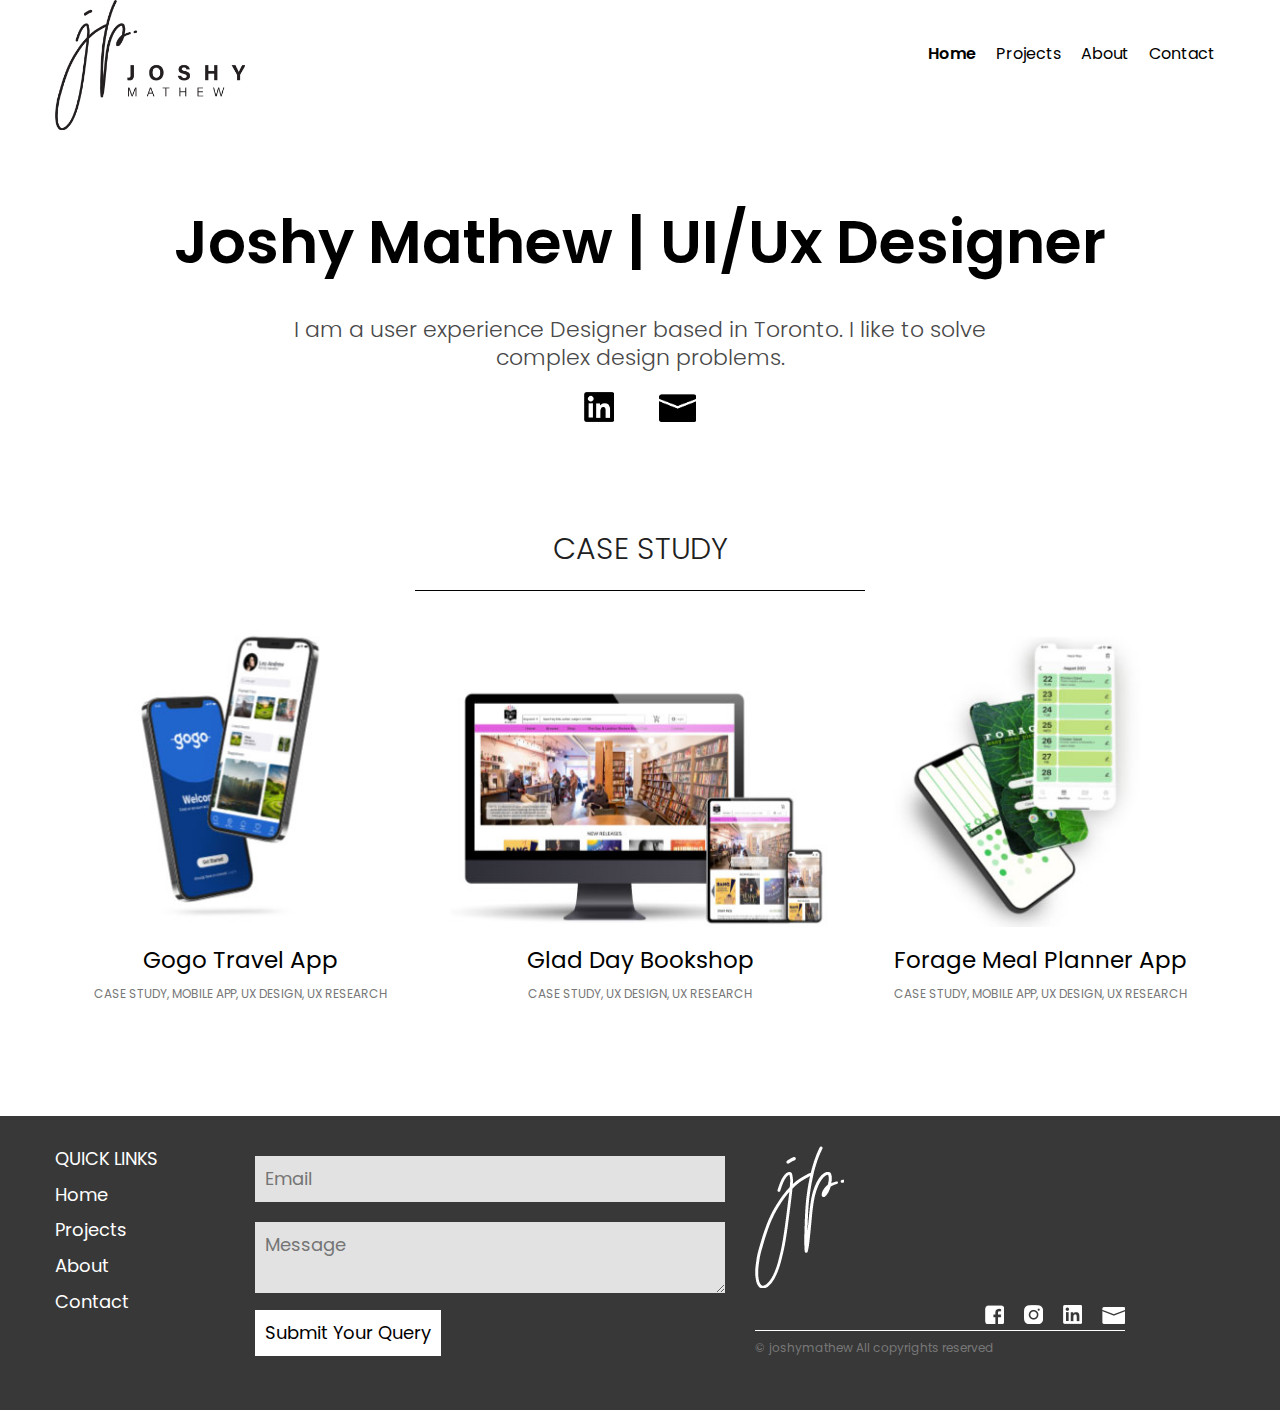
<file: index.html>
<!DOCTYPE html>
<html lang="en">
<head>
	<meta charset="utf-8">
	<meta name="viewport" content="width=device-width, initial-scale=1.0">
	<meta name="description" content="">
	<title>Joshy Mathew - Portfolio</title>
	<!-- <link href="css/bootstrap.min.css" rel="stylesheet"> -->
	<link href="css/style.css" rel="stylesheet">

	<!--[if lt IE 9]>
		<script src="js/html5shiv.js"></script>
		<script src="js/respond.min.js"></script>
	<![endif]-->

	<!-- Custom Fonts -->
	<link rel="preconnect" href="https://fonts.googleapis.com"> 
	<link rel="preconnect" href="https://fonts.gstatic.com" crossorigin> 
	<link href="https://fonts.googleapis.com/css2?family=Poppins:wght@300;600&display=swap" rel="stylesheet">
	</head>

	<body>

		<!--============================= HEADER =============================-->
		<header>
			<div class="container">
				<div class="row">
					<div class="col-12">
						<nav class="navbar navbar-expand-lg navbar-light">
							<a class="navbar-brand" href="index.html"><img class="img-fluid" src="images/logo.png" alt="logo"></a>
							
							<div class="navbar-collapse">
								<ul class="navbar-nav">
									<li class="nav-item">
										<a class="nav-link active" href="index.html">Home</a>
									</li>
									<li class="nav-item">
										<a class="nav-link" href="projects.html">Projects</a>
									</li>
									<li class="nav-item">
										<a class="nav-link" href="about.html">About</a>
									</li>
									<li class="nav-item">
										<a class="nav-link" href="#">Contact</a>
									</li>
								</ul>
							</div>
						</nav>
					</div>
				</div>
			</div>
		</header>
		<!--//END HEADER -->

		<!-- KEY FEATURES -->
		<section class="intro">
			<div class="container">
				<div class="row pt-5">
					<div class="col-12 text-center">
						<h1 class="head">Joshy Mathew | UI/Ux Designer</h1>
						<h5 class="sub-head">I am a user experience Designer based in Toronto. I like to solve <br> complex design problems.
					</div>
				</div>

				<div class="row">
					<div class="col-12 footerlinks text-center">
						<ul>
							<li><a href="" class=""><img src="images/linkedin.png" style="max-width: 30px;"></a></li>
							<li><a href="" class=""><img src="images/email.png" style="max-width: 37px;"></a></li>					
						</ul>
					</div>
				</div>
			</div>
		</section>

		<!-- OUR BEST SERVICES -->
		<section class="section case-study">
			<div class="container">
				<div class="row">
					<div class="col-12 pb-50">
						<div class="section-title text-center">
							<h2 class="content-head">CASE STUDY</h2>
						</div>
					</div>
				</div>

				<div class="row">
					<div class="col-4">
						<div class="section-title grid text-center">
							<a href="#">
								<img class="img-fluid" src="images/gogo-01.jpg" alt="">
								<h3>Gogo Travel App</h3>
								<p class="tag-title">CASE STUDY, MOBILE APP, UX DESIGN, UX RESEARCH</p>
							</a>
						</div>
					</div>

					<div class="col-4">
						<div class="section-title grid text-center">
							<a href="#">
								<img class="img-fluid" src="images/glad-day-01.jpg" alt="">
								<h3>Glad Day Bookshop</h3>
								<p class="tag-title">CASE STUDY, UX DESIGN, UX RESEARCH</p>
							</a>
						</div>
					</div>

					<div class="col-4">
						<div class="section-title grid text-center">
							<a href="#">
								<img class="img-fluid" src="images/forage-01.jpg" alt="">
								<h3>Forage Meal Planner App</h3>
								<p class="tag-title">CASE STUDY, MOBILE APP, UX DESIGN, UX RESEARCH</p>
							</a>
						</div>
					</div>
				</div>

			</div>
		</section>


		<footer class="footer">
			<div class="container">
				<div class="row">
					<div class="col-2">
						<div class="pt-3 grid text-left">
							<h3 class="pb-4">QUICK LINKS</h3>
							<ul class="navbar-nav">
								<li class="nav-item">
									<a href="#">Home</a>
								</li>
								<li class="nav-item">
									<a href="#">Projects</a>
								</li>
								<li class="nav-item">
									<a href="#">About</a>
								</li>
								<li class="nav-item">
									<a href="#">Contact</a>
								</li>
							</ul>
						</div>
					</div>

					<div class="col-5">
						<div class="pt-3 pr-3 grid text-left">
							<form action="#" method="post">
								<input type="text" name="email" placeholder="Email">
								<textarea name="message" placeholder="Message"></textarea>
								<button>Submit Your Query</button>
							</form>
						</div>
					</div>

					<div class="col-4">
						<div class="pt-3 pl-0 section-title grid text-left">
							<img class="img-fluid" src="images/foot-logo.png" alt="">
						</div>

						<div class="col-md-12 footerlinks text-right bt-solid">
							<ul>
								<li><a href="" class=""><img src="images/facebook.png" style="max-width: 19px;"></a></li>
								<li><a href="" class=""><img src="images/instagram.png" style="max-width: 19px;"></a></li>
								<li><a href="" class=""><img src="images/linkedin-2.png" style="max-width: 19px;"></a></li>					
								<li><a href="" class=""><img src="images/email-2.png" style="max-width: 23px;"></a></li>										
							</ul>
						</div>

						<div class="pt-0 section-title grid text-left">
							<p class="tag-title">© joshymathew All copyrights reserved</p>
						</div>
					</div>
				</div>
			</div>
		</footer>
	</body>
	</html>
</file>
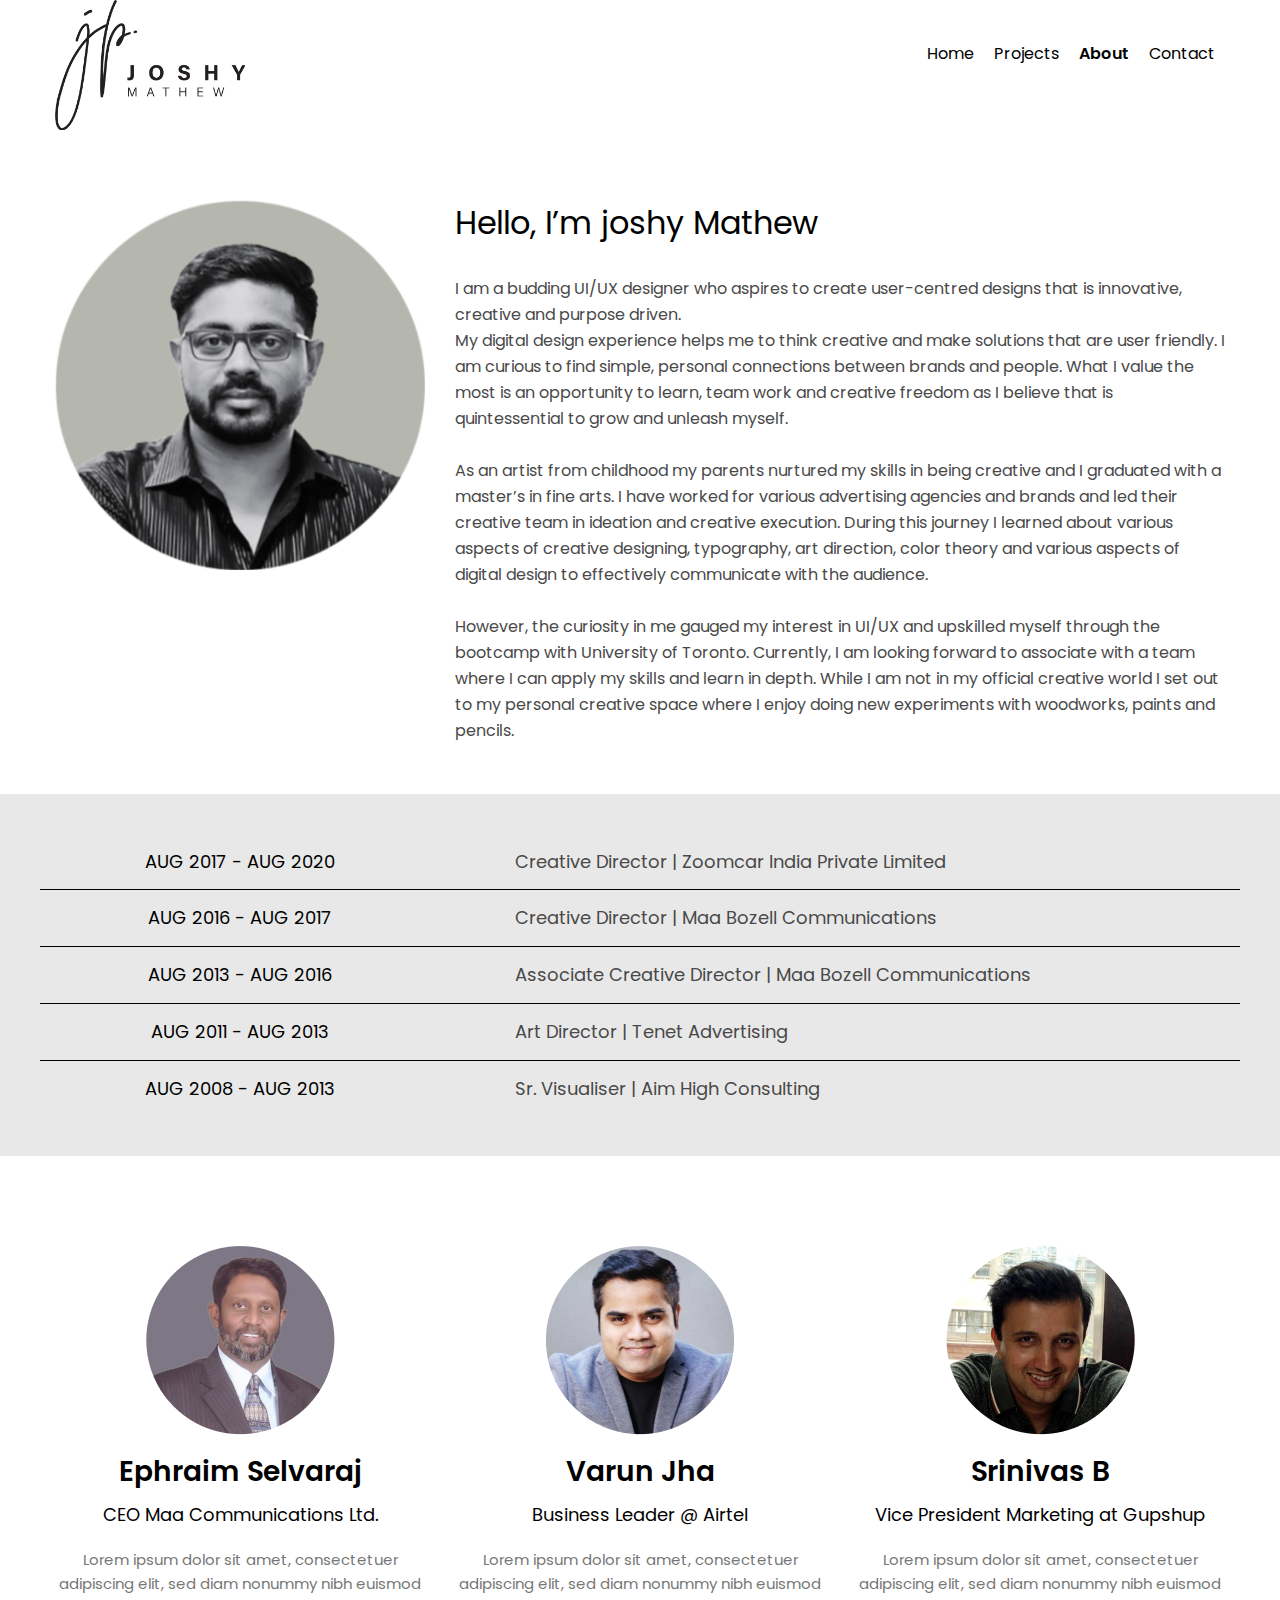
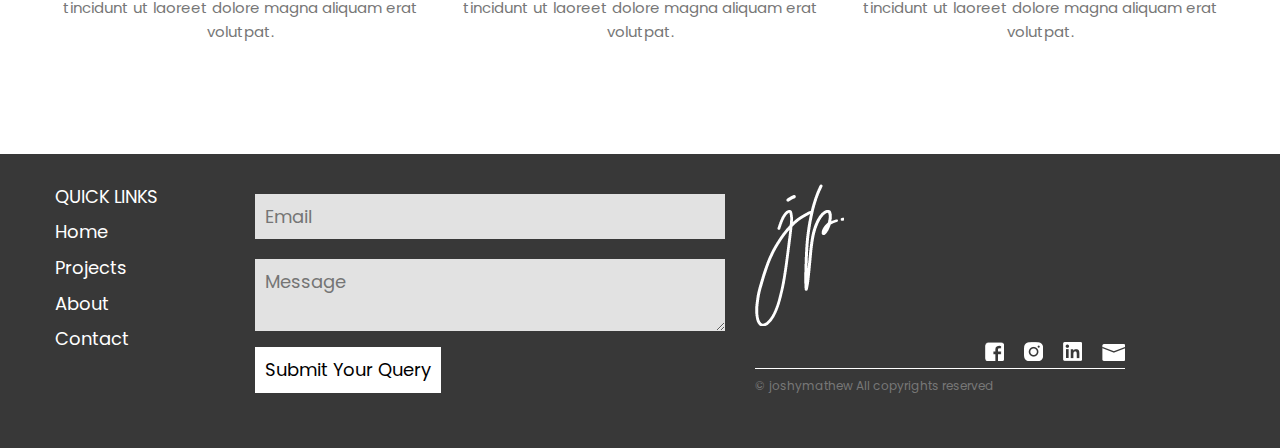
<file: about.html>
<!DOCTYPE html>
<html lang="en">
<head>

	<meta charset="utf-8">
	<meta name="viewport" content="width=device-width, initial-scale=1.0">
	<meta name="description" content="">
	<title>Joshy Mathew - Portfolio</title>
	<!-- <link href="css/bootstrap.min.css" rel="stylesheet"> -->
	<link href="css/style.css" rel="stylesheet">


	<!-- Custom Fonts -->
	<link rel="preconnect" href="https://fonts.googleapis.com"> 
	<link rel="preconnect" href="https://fonts.gstatic.com" crossorigin> 
	<link href="https://fonts.googleapis.com/css2?family=Poppins:wght@300;600&display=swap" rel="stylesheet">
	</head>

	<body>
		<!--============================= HEADER =============================-->
		<header>
			<div class="container">
				<div class="row">
					<div class="col-12">
						<nav class="navbar navbar-expand-lg navbar-light">
							<a class="navbar-brand" href="index.html"><img class="img-fluid" src="images/logo.png" alt="logo"></a>
							
							<div class=" navbar-collapse justify-content-end">
								<ul class="navbar-nav">
									<li class="nav-item">
										<a class="nav-link" href="index.html">Home</a>
									</li>
									<li class="nav-item">
										<a class="nav-link" href="projects.html">Projects</a>
									</li>
									<li class="nav-item">
										<a class="nav-link active" href="about.html">About</a>
									</li>
									<li class="nav-item">
										<a class="nav-link" href="#">Contact</a>
									</li>
								</ul>
							</div>
						</nav>
					</div>
				</div>
			</div>
		</header>
		<!--//END HEADER -->

		<section class="about">
			<div class="container">
				<div class="row pt-5 pb-5">
					<div class="col-4">
						<div class="pt-0 pb-4 section-title grid text-center">
							<img class="img-fluid" src="images/joshy.png" alt="">
						</div>
					</div>

					<div class="col-8 text-left pb-50">
						<h2 class="head">Hello, I’m <strong>joshy Mathew</strong></h2>
						<h5 class="sub-head">I am a budding UI/UX designer who aspires to create user-centred designs that is innovative, creative and purpose driven.
							<br>
							My digital design experience helps me to think creative and make solutions that are user friendly. I am curious to find simple, personal connections between brands and people. What I value the most is an opportunity to learn, team work and creative freedom as I believe that is quintessential to grow and unleash myself. 
<br><br> 
As an artist from childhood my parents nurtured my skills in being creative and I graduated with a master’s in fine arts. I have worked for various advertising agencies and brands and led their creative team in ideation and creative execution. During this journey I learned about various aspects of creative designing, typography, art direction, color theory and various aspects of digital design to effectively communicate with the audience. 
<br><br>

However, the curiosity in me gauged my interest in UI/UX and upskilled myself through the bootcamp with University of Toronto. Currently, I am looking forward to associate with a team where I can apply my skills and learn in depth. While I am not in my official creative world I set out to my personal creative space where I enjoy doing new experiments with woodworks, paints and pencils.
</h5>
					</div>
				</div>
			</div>
		</section>

		<section class="section experience-section">
			<div class="container" >
				<div class="row text-center bb-solid">
					<div class="col-4">
						<h3>AUG 2017 - AUG 2020 </h3>
					</div>
					<div class="col-8 text-left">
						<h4>Creative Director | <strong>Zoomcar India Private Limited</strong></h4>
					</div>
				</div>

				<div class="row text-center bb-solid">
					<div class="col-4">
						<h3>AUG 2016 - AUG 2017 </h3>
					</div>
					<div class="col-8 text-left">
						<h4>Creative Director | <strong>Maa Bozell Communications</strong></h4>
					</div>
				</div>
				<div class="row text-center bb-solid">
					<div class="col-4">
						<h3>AUG 2013 - AUG 2016 </h3>
					</div>
					<div class="col-8 text-left">
						<h4>Associate Creative Director | <strong>Maa Bozell Communications</strong></h4>
					</div>
				</div>
				<div class="row text-center bb-solid">
					<div class="col-4">
						<h3>AUG 2011 - AUG 2013 </h3>
					</div>
					<div class="col-8 text-left">
						<h4>Art Director | <strong>Tenet Advertising</strong></h4>
					</div>
				</div>
				<div class="row text-center ptb-10">
					<div class="col-4">
						<h3>AUG 2008 - AUG 2013 </h3>
					</div>
					<div class="col-8 text-left">
						<h4>Sr. Visualiser | <strong>Aim High Consulting</strong></h4>
					</div>
				</div>
			</div>
		</section>

		<section class="section designation-section">
			<div class="container">

				<div class="row">
					<div class="col-4">
						<div class="pt-3 section-title grid text-center">
							<img class="img-fluid" src="images/Ephraim.png" alt="">
							<h3>Ephraim Selvaraj</h3>
							<h5>CEO Maa Communications Ltd.</h5>
							<p class="">Lorem ipsum dolor sit amet, consectetuer adipiscing elit, sed diam nonummy nibh euismod tincidunt ut laoreet dolore magna aliquam erat volutpat.</p>
						</div>
					</div>

					<div class="col-4">
						<div class="pt-3 section-title grid text-center">
							<img class="img-fluid" src="images/Varun.png" alt="">
							<h3>Varun Jha</h3>
							<h5>Business Leader @ Airtel</h5>
							<p class="">Lorem ipsum dolor sit amet, consectetuer adipiscing elit, sed diam nonummy nibh euismod tincidunt ut laoreet dolore magna aliquam erat volutpat.</p>
						</div>
					</div>

					<div class="col-4">
						<div class="pt-3 section-title grid text-center">
							<img class="img-fluid" src="images/Srini.png" alt="">
							<h3>Srinivas B</h3>
							<h5>Vice President Marketing at Gupshup</h5>
							<p class="">Lorem ipsum dolor sit amet, consectetuer adipiscing elit, sed diam nonummy nibh euismod tincidunt ut laoreet dolore magna aliquam erat volutpat.</p>
						</div>
					</div>
				</div>
			</div>
		</section>

		<footer class="footer">
			<div class="container">
				<div class="row">
					<div class="col-2">
						<div class="pt-3 section-title grid text-left">
							<h3 class="pb-4">QUICK LINKS</h3>
							<ul class="navbar-nav">
								<li class="nav-item">
									<a href="#">Home</a>
								</li>
								<li class="nav-item">
									<a href="#">Projects</a>
								</li>
								<li class="nav-item">
									<a href="#">About</a>
								</li>
								<li class="nav-item">
									<a href="#">Contact</a>
								</li>
							</ul>
						</div>
					</div>

					<div class="col-5">
						<div class="pt-3 pr-3 section-title grid text-left">
							<form action="#" method="post">
								<input type="text" name="email" placeholder="Email">
								<textarea name="message" placeholder="Message"></textarea>
								<button>Submit Your Query</button>
							</form>
						</div>
					</div>

					<div class="col-4">
						<div class="pt-3 pl-0 section-title grid text-left">
							<img class="img-fluid" src="images/foot-logo.png" alt="">
						</div>

						<div class="col-12 footerlinks text-right bt-solid">
							<ul>
								<li><a href="" class=""><img src="images/facebook.png" style="max-width: 19px;"></a></li>
								<li><a href="" class=""><img src="images/instagram.png" style="max-width: 19px;"></a></li>
								<li><a href="" class=""><img src="images/linkedin-2.png" style="max-width: 19px;"></a></li>					
								<li><a href="" class=""><img src="images/email-2.png" style="max-width: 23px;"></a></li>										
							</ul>
						</div>

						<div class="pt-0 section-title grid text-left">
							<p class="tag-title">© joshymathew All copyrights reserved</p>
						</div>
					</div>
				</div>
			</div>
		</footer>
	</body>
	</html>
</file>
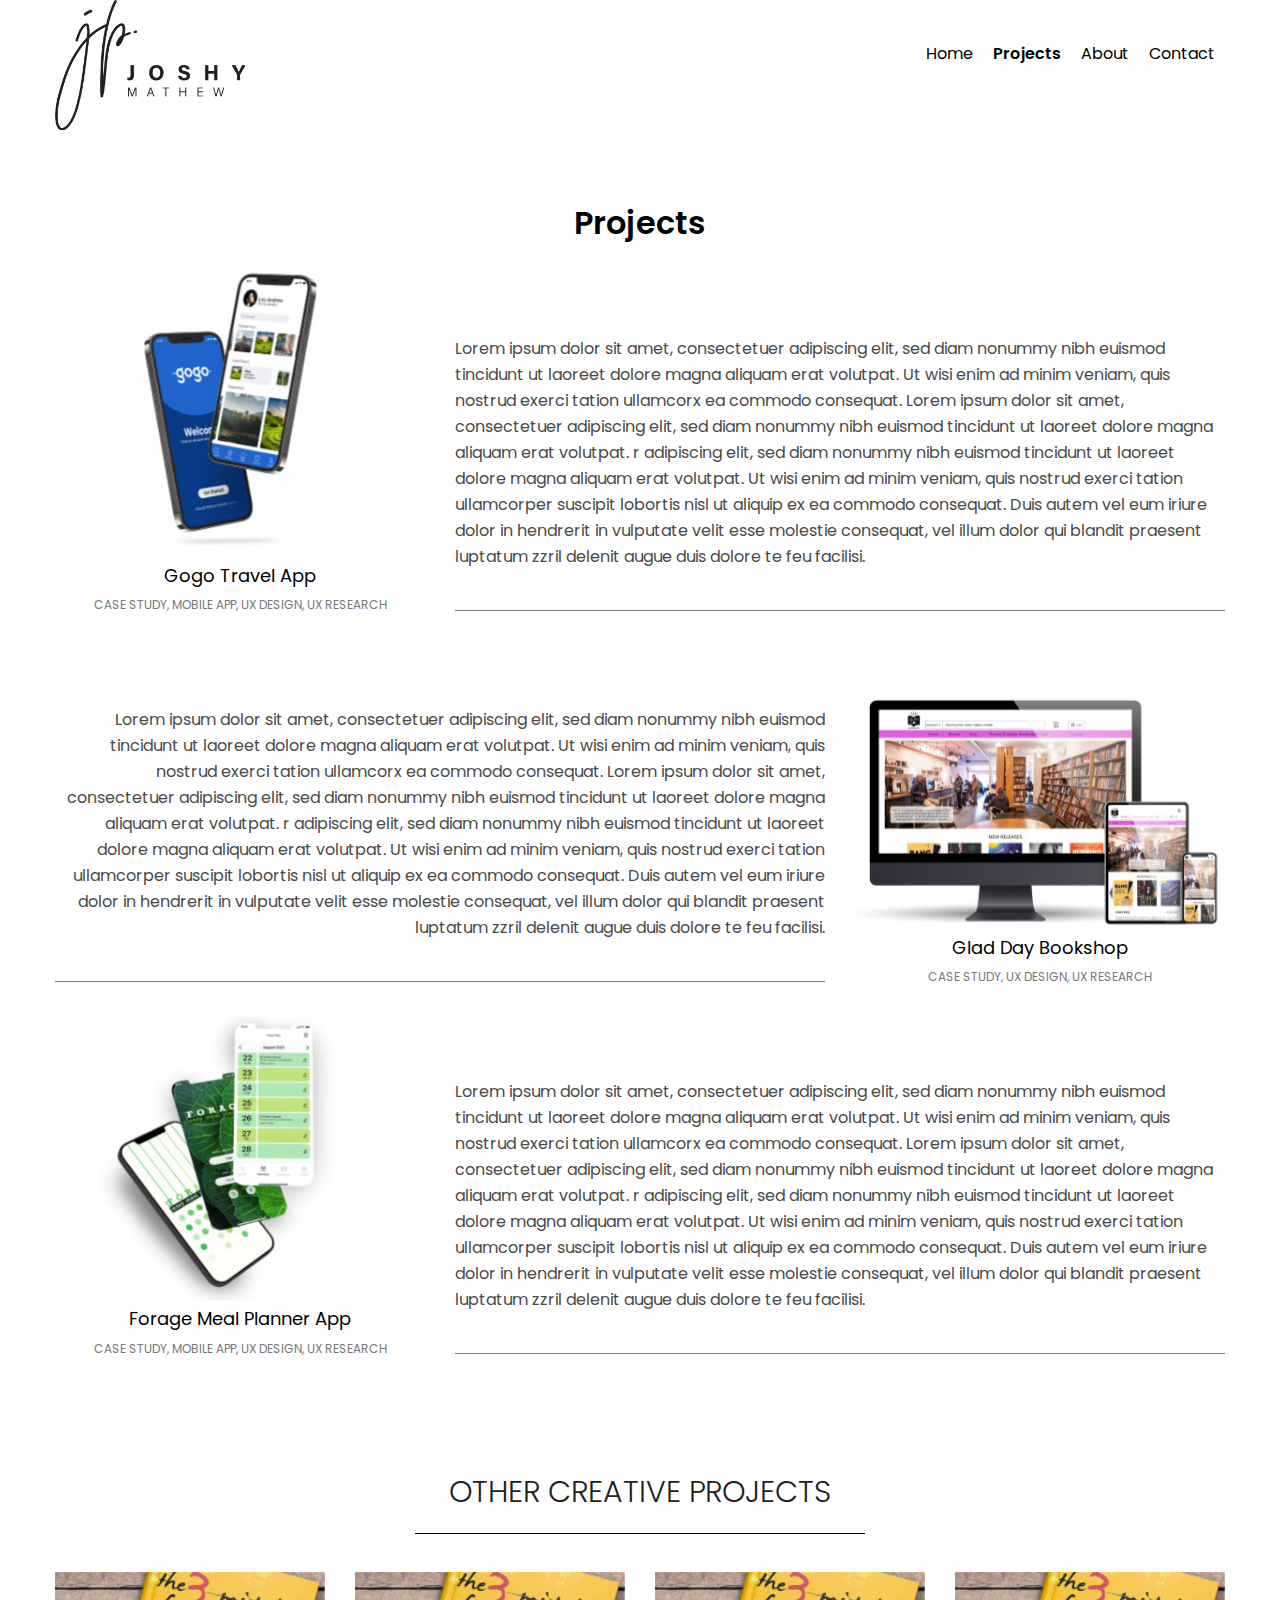
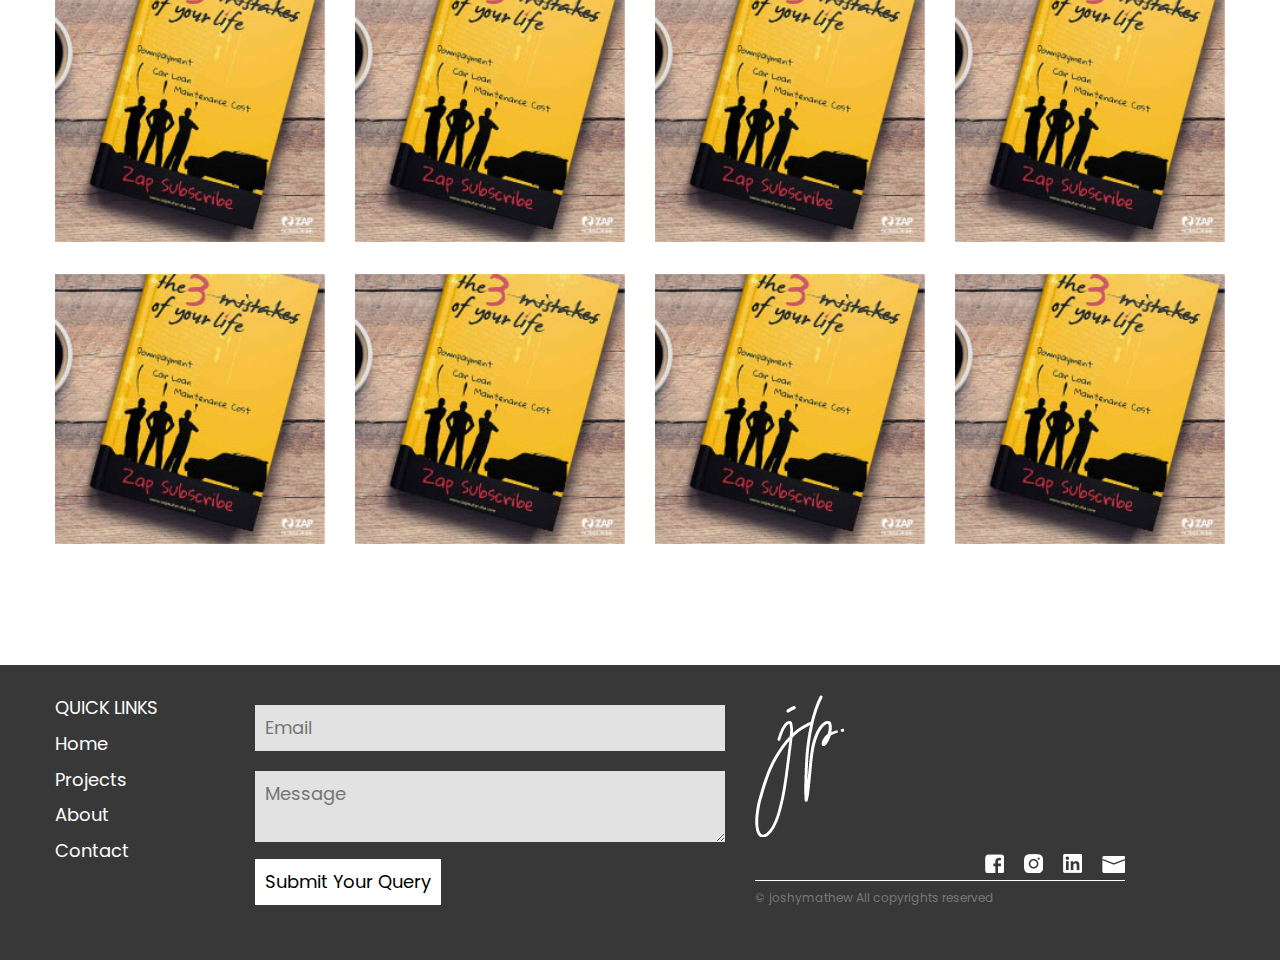
<file: projects.html>
<!DOCTYPE html>
<html lang="en">
<head>
	<meta charset="utf-8">
	<meta name="viewport" content="width=device-width, initial-scale=1.0">
	<meta name="description" content="">
	<title>Joshy Mathew - Portfolio</title>
	<link href="css/style.css" rel="stylesheet">

	<!-- Custom Fonts -->
	<link rel="preconnect" href="https://fonts.googleapis.com"> 
	<link rel="preconnect" href="https://fonts.gstatic.com" crossorigin> 
	<link href="https://fonts.googleapis.com/css2?family=Poppins:wght@300;600&display=swap" rel="stylesheet">
	</head>

	<body>
		<!--============================= HEADER =============================-->
		<header>
			<div class="container">
				<div class="row">
					<div class="col-12">
						<nav class="navbar navbar-expand-lg navbar-light">
							<a class="navbar-brand" href="index.html"><img class="img-fluid" src="images/logo.png" alt="logo"></a>
							
							<div class=" navbar-collapse justify-content-end" id="">
								<ul class="navbar-nav">
									<li class="nav-item">
										<a class="nav-link" href="index.html">Home</a>
									</li>
									<li class="nav-item">
										<a class="nav-link active" href="projects.html">Projects</a>
									</li>
									<li class="nav-item">
										<a class="nav-link" href="about.html">About</a>
									</li>
									<li class="nav-item">
										<a class="nav-link" href="#">Contact</a>
									</li>
								</ul>
							</div>
						</nav>
					</div>
				</div>
			</div>
		</header>
		<!--//END HEADER -->

		<section class="projects">
			<div class="container">

				<div class="row pb-100">
					<div class="col-12 text-center">
						<h1 class="head bold">Projects</h1>
					</div>
				</div>

				<div class="row pt-5 pb-5">
					<div class="col-4">
						<div class="pt-0 pb-4 section-title grid text-center">
							<img class="img-fluid" src="images/gogo-01.jpg" alt="">
							<h3>Gogo Travel App</h3>
							<p class="tag-title">CASE STUDY, MOBILE APP, UX DESIGN, UX RESEARCH</p>
						</div>
					</div>

					<div class="col-8 text-left pt-70">
						<h5 class="sub-head pb-50 pr-b">Lorem ipsum dolor sit amet, consectetuer adipiscing elit, sed diam nonummy nibh euismod tincidunt ut laoreet dolore magna aliquam erat volutpat. Ut wisi enim ad minim veniam, quis nostrud exerci tation ullamcorx ea commodo consequat.
							Lorem ipsum dolor sit amet, consectetuer adipiscing elit, sed diam nonummy nibh euismod tincidunt ut laoreet dolore magna aliquam erat volutpat.
							r adipiscing elit, sed diam nonummy nibh euismod tincidunt ut laoreet dolore magna aliquam erat volutpat. Ut wisi enim ad minim veniam, quis nostrud exerci tation ullamcorper suscipit lobortis nisl ut aliquip ex ea commodo consequat. Duis autem vel eum iriure dolor in hendrerit in vulputate velit esse molestie consequat, vel illum dolor qui blandit praesent luptatum zzril delenit augue duis dolore te feu facilisi.</h5>
					</div>
				</div>

				<div class="row pt-5 pb-5">
					<div class="col-8 text-right pt-70">
						<h5 class="sub-head pb-50 pr-b">Lorem ipsum dolor sit amet, consectetuer adipiscing elit, sed diam nonummy nibh euismod tincidunt ut laoreet dolore magna aliquam erat volutpat. Ut wisi enim ad minim veniam, quis nostrud exerci tation ullamcorx ea commodo consequat.
							Lorem ipsum dolor sit amet, consectetuer adipiscing elit, sed diam nonummy nibh euismod tincidunt ut laoreet dolore magna aliquam erat volutpat.
							r adipiscing elit, sed diam nonummy nibh euismod tincidunt ut laoreet dolore magna aliquam erat volutpat. Ut wisi enim ad minim veniam, quis nostrud exerci tation ullamcorper suscipit lobortis nisl ut aliquip ex ea commodo consequat. Duis autem vel eum iriure dolor in hendrerit in vulputate velit esse molestie consequat, vel illum dolor qui blandit praesent luptatum zzril delenit augue duis dolore te feu facilisi.</h5>
					</div>
					<div class="col-4">
						<div class="pt-0 pb-4 section-title grid text-center">
							<img class="img-fluid" src="images/glad-day-01.jpg" alt="">
							<h3>Glad Day Bookshop</h3>
							<p class="tag-title">CASE STUDY, UX DESIGN, UX RESEARCH</p>
						</div>
					</div>
				</div>

				<div class="row pt-5 pb-5">
					<div class="col-4">
						<div class="pt-0 pb-4 section-title grid text-center">
							<img class="img-fluid" src="images/forage-01.jpg" alt="">
							<h3>Forage Meal Planner App</h3>
							<p class="tag-title">CASE STUDY, MOBILE APP, UX DESIGN, UX RESEARCH</p>
						</div>
					</div>

					<div class="col-8 text-left pt-70">
						<h5 class="sub-head pb-50 pr-b">Lorem ipsum dolor sit amet, consectetuer adipiscing elit, sed diam nonummy nibh euismod tincidunt ut laoreet dolore magna aliquam erat volutpat. Ut wisi enim ad minim veniam, quis nostrud exerci tation ullamcorx ea commodo consequat.
							Lorem ipsum dolor sit amet, consectetuer adipiscing elit, sed diam nonummy nibh euismod tincidunt ut laoreet dolore magna aliquam erat volutpat.
							r adipiscing elit, sed diam nonummy nibh euismod tincidunt ut laoreet dolore magna aliquam erat volutpat. Ut wisi enim ad minim veniam, quis nostrud exerci tation ullamcorper suscipit lobortis nisl ut aliquip ex ea commodo consequat. Duis autem vel eum iriure dolor in hendrerit in vulputate velit esse molestie consequat, vel illum dolor qui blandit praesent luptatum zzril delenit augue duis dolore te feu facilisi.</h5>
					</div>
				</div>
			</div>
		</section>

		<section class="section other-projects">
			<div class="container">

				<div class="row">
					<div class="col-12 pb-50">
						<div class="section-title text-center">
							<h2 class="content-head">OTHER CREATIVE PROJECTS</h2>
						</div>
					</div>
				</div>

				<div class="row">
					<div class="col-3">
						<div class="pt-3 section-title grid text-center">
							<img class="img-fluid" src="images/projects/other-project-01.jpg" alt="">
						</div>
					</div>

					<div class="col-3">
						<div class="pt-3 section-title grid text-center">
							<img class="img-fluid" src="images/projects/other-project-01.jpg" alt="">
						</div>
					</div>
					<div class="col-3">
						<div class="pt-3 section-title grid text-center">
							<img class="img-fluid" src="images/projects/other-project-01.jpg" alt="">
						</div>
					</div>
					<div class="col-3">
						<div class="pt-3 section-title grid text-center">
							<img class="img-fluid" src="images/projects/other-project-01.jpg" alt="">
						</div>
					</div>
				</div>

				<div class="row">
					<div class="col-3">
						<div class="pt-3 section-title grid text-center">
							<img class="img-fluid" src="images/projects/other-project-01.jpg" alt="">
						</div>
					</div>

					<div class="col-3">
						<div class="pt-3 section-title grid text-center">
							<img class="img-fluid" src="images/projects/other-project-01.jpg" alt="">
						</div>
					</div>
					<div class="col-3">
						<div class="pt-3 section-title grid text-center">
							<img class="img-fluid" src="images/projects/other-project-01.jpg" alt="">
						</div>
					</div>
					<div class="col-3">
						<div class="pt-3 section-title grid text-center">
							<img class="img-fluid" src="images/projects/other-project-01.jpg" alt="">
						</div>
					</div>
				</div>

			</div>
		</section>

		<footer class="footer">
			<div class="container">
				<div class="row">
					<div class="col-2">
						<div class="pt-3 section-title grid text-left">
							<h3 class="pb-4">QUICK LINKS</h3>
							<ul class="navbar-nav">
								<li class="nav-item">
									<a href="#">Home</a>
								</li>
								<li class="nav-item">
									<a href="#">Projects</a>
								</li>
								<li class="nav-item">
									<a href="#">About</a>
								</li>
								<li class="nav-item">
									<a href="#">Contact</a>
								</li>
							</ul>
						</div>
					</div>

					<div class="col-5">
						<div class="pt-3 pr-3 section-title grid text-left">
							<form action="#" method="post">
								<input type="text" name="email" placeholder="Email">
								<textarea name="message" placeholder="Message"></textarea>
								<button>Submit Your Query</button>
							</form>
						</div>
					</div>

					<div class="col-4">
						<div class="pt-3 pl-0 section-title grid text-left">
							<img class="img-fluid" src="images/foot-logo.png" alt="">
						</div>

						<div class="col-12 footerlinks text-right bt-solid">
							<ul>
								<li><a href="" class=""><img src="images/facebook.png" style="max-width: 19px;"></a></li>
								<li><a href="" class=""><img src="images/instagram.png" style="max-width: 19px;"></a></li>
								<li><a href="" class=""><img src="images/linkedin-2.png" style="max-width: 19px;"></a></li>					
								<li><a href="" class=""><img src="images/email-2.png" style="max-width: 23px;"></a></li>										
							</ul>
						</div>

						<div class="pt-0 section-title grid text-left">
							<p class="tag-title">© joshymathew All copyrights reserved</p>
						</div>
					</div>
				</div>
			</div>
		</footer>
	</body>
	</html>
</file>
<file: css/style.css>
body, div, span, object, iframe, h1, h2, h3, h4, h5, h6,
p, blockquote, pre, a, abbr, address, cite, code, del, dfn, em,
img, ins, kbd, q, samp, small, strong, sub, sup, var, b, i, hr,
dl, dt, dd, ol, ul, li, fieldset, form, label, legend,
table, caption, tbody, tfoot, thead, tr, th, td,
article, aside, canvas, details, figure, figcaption, hgroup,
menu, footer, header, nav, section, summary, time, mark, audio, video,
button, input, textarea {
  margin: 0;
  padding: 0;
  border: 0;
  vertical-align: baseline;
  font-size: 100%;
  font-family: inherit;
}
/* HTML5 display-role reset for older browsers */
article, aside, details, figcaption, figure, 
footer, header, hgroup, menu, nav, section {
	display: block;
}
body {
	line-height: 1;
}
ol, ul {
	list-style: none;
}
blockquote, q {
	quotes: none;
}
blockquote:before, blockquote:after,
q:before, q:after {
	content: '';
	content: none;
}
table {
	border-collapse: collapse;
	border-spacing: 0;
}

body {
	-webkit-text-size-adjust: 100%;
	font-family: 'Poppins', sans-serif;
	font-size: 18px;
	line-height: 1.42857143;
	position: relative;
	background: #fff;
}
body * {
	box-sizing: border-box;
	line-height: 1.42857143;
	font-weight: normal;
}

a {
	text-decoration: none;
	color: inherit;
}
a:hover {
	text-decoration: none;
}

.container {
  margin:0 auto;
  width:1200px;
  padding:0 15px;
}

.container .col {
  background:lightblue;
}

.container .col p {
  padding: .25rem .75rem;
}

.row {
    display: -ms-flexbox;
    display: flex;
    -ms-flex-wrap: wrap;
    flex-wrap: wrap;
    margin-right: -15px;
    margin-left:-15px
}

.col, .col-1, .col-10, .col-11, .col-12, .col-2, .col-3, .col-4, .col-5, .col-6, .col-7, .col-8, .col-9{
    position: relative;
    width: 100%;
    min-height: 1px;
    padding-right: 15px;
    padding-left:15px
}
.col-12 {
	max-width: 1200px;
}
.col-2 {
	max-width: 200px;
}
.col-3 {
	max-width: 300px;
}
.col-4 {
	max-width: 400px;
}
.col-5 {
	max-width: 500px;
}
.col-8 {
	max-width: 800px;
}


/* 2 columns (600px) */
@media only screen and (min-width:600px) {
  .container .col {
    float:left;
    width:50%;
  }
}

/* 3 columns (768px) */
@media only screen and (min-width:768px) {
  .container .col {
    width:33.333%;
  }
}

/* 4 columns (992px) */
@media only screen and (min-width:992px) {
  .container .col {
    width:25%;
  }
}

.text-center {
    text-align:center !important
}
.text-right {
	text-align: right;
}
.text-left {
	text-align: left;
}
.img-fluid {
	max-width: 100%;
}

/* HEADER */
header {
	background: #fff;
	/*height: 180px;*/
	position: fixed;
	z-index: 1;
	top: 0;
	transition: top 0.2s ease-in-out;
	width: 100%;
}
.nav-up {
	top: -80px;
}
.bg-header {
	padding: 17px 0;
	background: #fff;
}
.navbar-brand img{
	max-width: 190px;
}
.navbar-nav .nav-link, .navbar-light .navbar-nav .nav-link {
	font-size: 16px;
	font-weight: normal;
	color: #000;
}
.navbar-nav .nav-link, .navbar-light .navbar-nav .nav-link.active {
	font-weight: 600;
}
.navbar-collapse {
	float: right;
}
.navbar-collapse ul li {
	float: left;
	padding: 10px;
	margin-top: 30px;
}

.masthead .featues-single h5,
.masthead .features-lead {
	color: #fff
}

.section {
	padding-bottom: 90px;
	padding-top: 90px;
	position: relative;
	background-color: #fff;
}

.section-title h2 {
	color: #202020;
	margin-bottom: 18px
}
.section-title h4 {
	color: #494949;
	font-weight: 400;
	font-size: 18px;
	margin-top: 0
}
.section-title p {
	font-size: 15px;
	color: #777777;
	line-height: 24px;
	margin: 20px 0;
} 

.section-title .tag-title {
	font-size: 12px;
	margin-top: 5px;
}

.title-subtitle {
	max-width: 760px;
}


.intro {
	padding-top: 200px;
}
.intro .head {
	font-family: 'Poppins', sans-serif;
	font-size: 60px;
	font-weight: 600;
	padding-bottom: 20px;
}
.intro .sub-head {
	font-size: 22px;
	line-height: 28px;
	font-weight: 300;
	padding: 10px 0;
	color: #494949;
}

.footerlinks {
	padding: 10px;
}
.footerlinks ul {
	text-align: center;
	padding: 0px 0;
	display: inline-block;
	padding-bottom: 0px
}
.footerlinks ul li {
	padding: 0 20px;
	display: inline-block;
}

/* CASE STUDY */

.case-study [class*='col-'] {
	padding-left: 10px;
	padding-right: 10px;
}
.content-head {
	position: relative;
	font-weight: 300;
	font-size: 30px;
	color: #202020;
}
.content-head:after {
	position: absolute;
	content: '';
	width: 50%;
	max-width: 450px;
	height: 1px;
	background: #000;
	bottom: -20px;
	left: 0;
	right: 0;
	margin: 0 auto;
}
.case-study .grid {
	background: #fff;
	padding: 0px;
	color: #000;
	margin-bottom: 20px;
	transition: all 0.5s ease;
}
.case-study .section-title h3 {
	margin-top: 10px;
	font-size: 23px;
	color: #000;
}
.pb-50 {
	padding-bottom: 40px;
}
.pt-70 {
	padding-top: 70px;
}
.pt-4 {
	padding-top: 90px!important;
}
.pt-2 {
	padding-top: 20px !important;
}
.p-20 {
	padding: 20px;
}

.case-study .head-off {
	font-family: 'Raleway', sans-serif;
	font-weight: 700;
	font-size: 44px;
	color: #202020;
}

/* FOOTER */

.footer {
	background: #383838;
	padding: 30px;
	color: #fff;
}
.footer ul li {
	padding: 10px 0px 0px 15px;
}
.footer ul li.nav-item {
	padding-left: 0px;
}
.footer input, .footer textarea {
	width: 100%;
	margin: 10px 0px;
	padding: 10px;
	background: #e2e2e2;
}
.footer button {
	padding: 10px;
	background: #fff;
}
.bt-solid {
	padding: 0;
	margin: 0px;
	border-bottom: 1px solid #fff;
}
.bb-solid {
	padding-top: 15px;
	padding-bottom: 15px;
	border-bottom: 1px solid #000000;
}
.ptb-10{
	padding-top: 15px;
	padding-bottom: 15px;
}


/* ABOUT */
.about {
	padding-top: 200px;
}
.about .head {
	font-size: 32px;
	font-weight: normal;
	padding-bottom: 20px;
}
.about .sub-head {
	font-size: 16px;
	font-weight: normal;
	line-height: 26px;
	padding: 10px 0;
	color: #494949;
}
.experience-section {
	background: #e8e8e8;
	padding: 40px;
}
.experience-section h4 {
	color: #494949;
	font-weight: 400;
	font-size: 18px;
	margin-top: 0;
	padding-left: 60px;
	
}
experience-section h3 {
	color: #494949;
	font-weight: 400;
	font-size: 18px;
	margin-top: 0;
	padding-left: 0;
	
}
.designation-section img {
	max-width: 200px;
	margin-bottom: 10px;
}
.designation-section h3 {
	font-size: 28px;
	font-weight: 600;
	margin-bottom: 10px;
}
/* PROJECTS */
.projects {
	padding-top: 200px;
}
.projects .head {
	font-size: 32px;
	font-weight: 600;
	padding-bottom: 20px;
}
.projects .sub-head {
	font-size: 16px;
	font-weight: normal;
	line-height: 26px;
	color: #494949;
}
.pr-b {
	border-bottom: 1px solid #808080;
}
.other-projects .img-fluid {
	width: 100%;
	margin-bottom: 25px;
}
</file>
